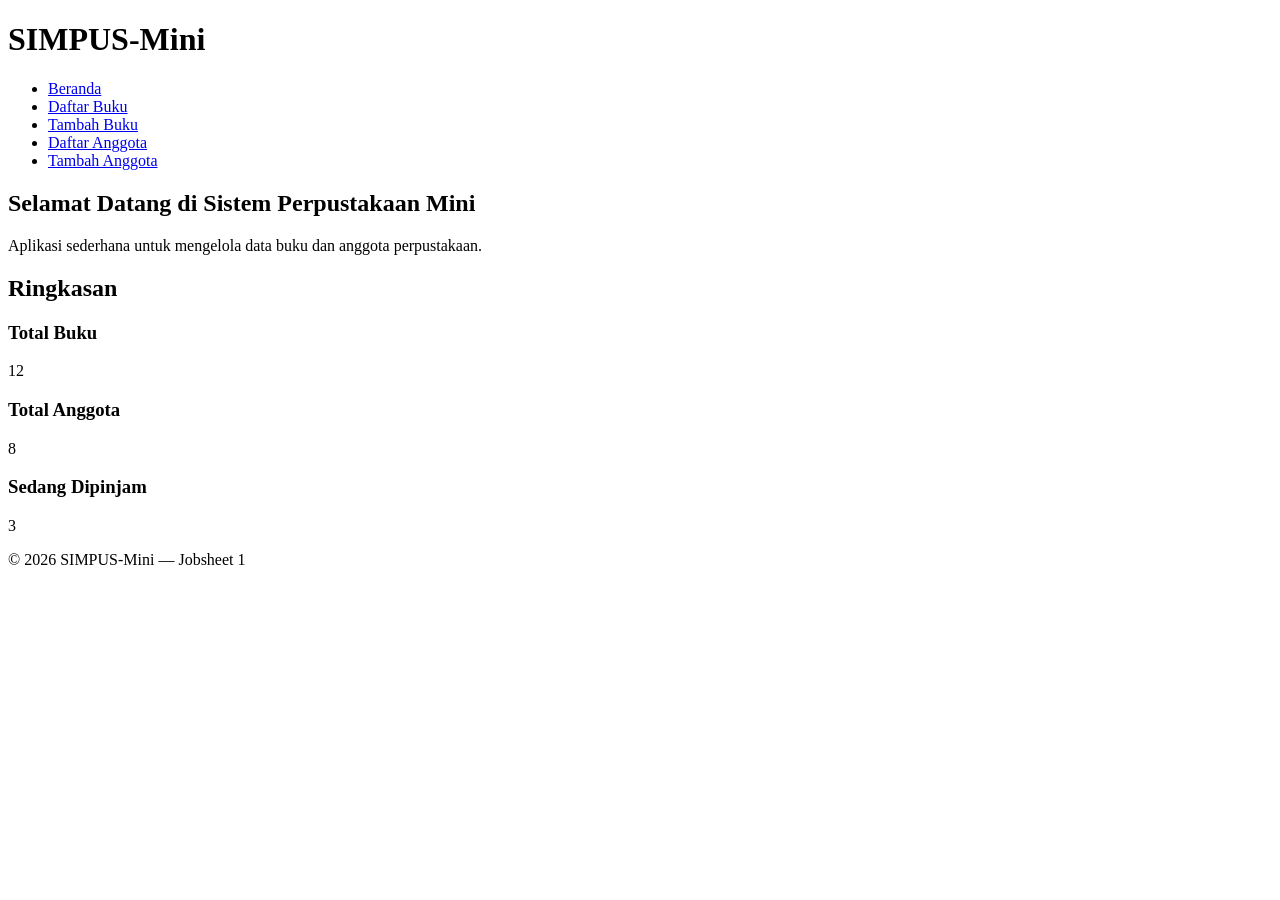
<file: jobsheet-01/index.html>
<!doctype html>
<html lang="id">
  <head>
    <meta charset="UTF-8" />
    <title>SIMPUS-Mini | Beranda</title>
  </head>
  <body>
    <header>
      <h1>SIMPUS-Mini</h1>
      <nav>
        <ul>
          <li><a href="index.html">Beranda</a></li>
          <li><a href="buku/list.html">Daftar Buku</a></li>
          <li><a href="buku/tambah.html">Tambah Buku</a></li>
          <li><a href="anggota/list.html">Daftar Anggota</a></li>
          <li><a href="anggota/tambah.html">Tambah Anggota</a></li>
        </ul>
      </nav>
    </header>

    <main>
      <section>
        <h2>Selamat Datang di Sistem Perpustakaan Mini</h2>
        <p>
          Aplikasi sederhana untuk mengelola data buku dan anggota perpustakaan.
        </p>
      </section>

      <section>
        <h2>Ringkasan</h2>
        <article>
          <h3>Total Buku</h3>
          <p>12</p>
        </article>
        <article>
          <h3>Total Anggota</h3>
          <p>8</p>
        </article>
        <article>
          <h3>Sedang Dipinjam</h3>
          <p>3</p>
        </article>
      </section>
    </main>

    <footer>
      <p>&copy; 2026 SIMPUS-Mini &mdash; Jobsheet 1</p>
    </footer>
  </body>
</html>
</file>
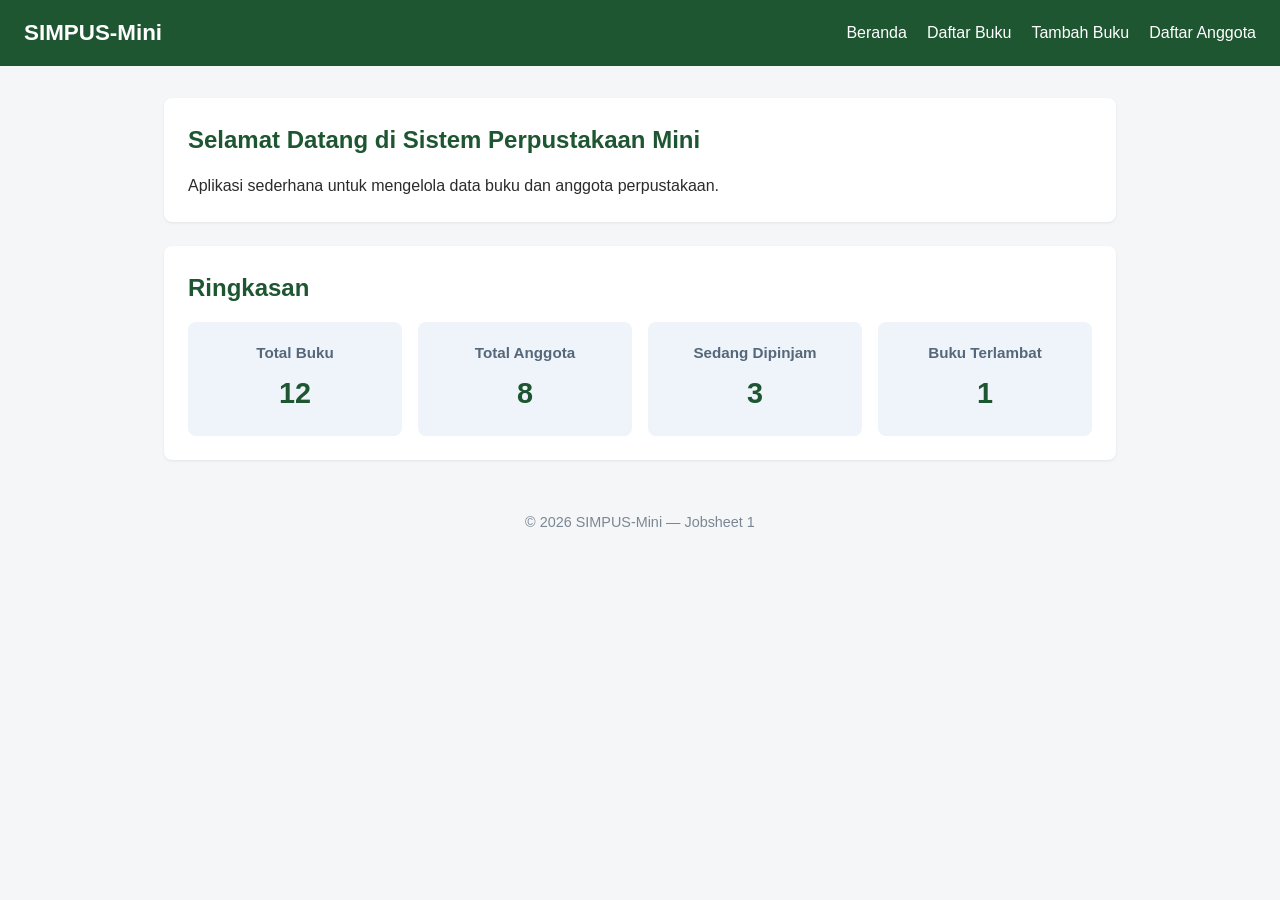
<file: jobsheet-02/index.html>
<!doctype html>
<html lang="id">
  <head>
    <meta charset="UTF-8" />
    <title>SIMPUS-Mini | Beranda</title>
    <link rel="stylesheet" href="assets/css/style.css" />
  </head>
  <body>
    <header>
      <h1>SIMPUS-Mini</h1>
      <nav>
        <ul>
          <li><a href="index.html">Beranda</a></li>
          <li><a href="buku/list.html">Daftar Buku</a></li>
          <li><a href="buku/tambah.html">Tambah Buku</a></li>
          <li><a href="anggota/list.html">Daftar Anggota</a></li>
        </ul>
      </nav>
    </header>

    <main>
      <section>
        <h2>Selamat Datang di Sistem Perpustakaan Mini</h2>
        <p>
          Aplikasi sederhana untuk mengelola data buku dan anggota perpustakaan.
        </p>
      </section>

      <section>
        <h2>Ringkasan</h2>
        <div class="grid-ringkasan">
        <article>
          <h3>Total Buku</h3>
          <p>12</p>
        </article>
        <article>
          <h3>Total Anggota</h3>
          <p>8</p>
        </article>
        <article>
          <h3>Sedang Dipinjam</h3>
          <p>3</p>
        </article>
        <article>
          <h3>Buku Terlambat</h3>
          <p>1</p>
        </article>
      </section>
    </main>

    <footer>
      <p>&copy; 2026 SIMPUS-Mini &mdash; Jobsheet 1</p>
    </footer>
  </body>
</html>
</file>
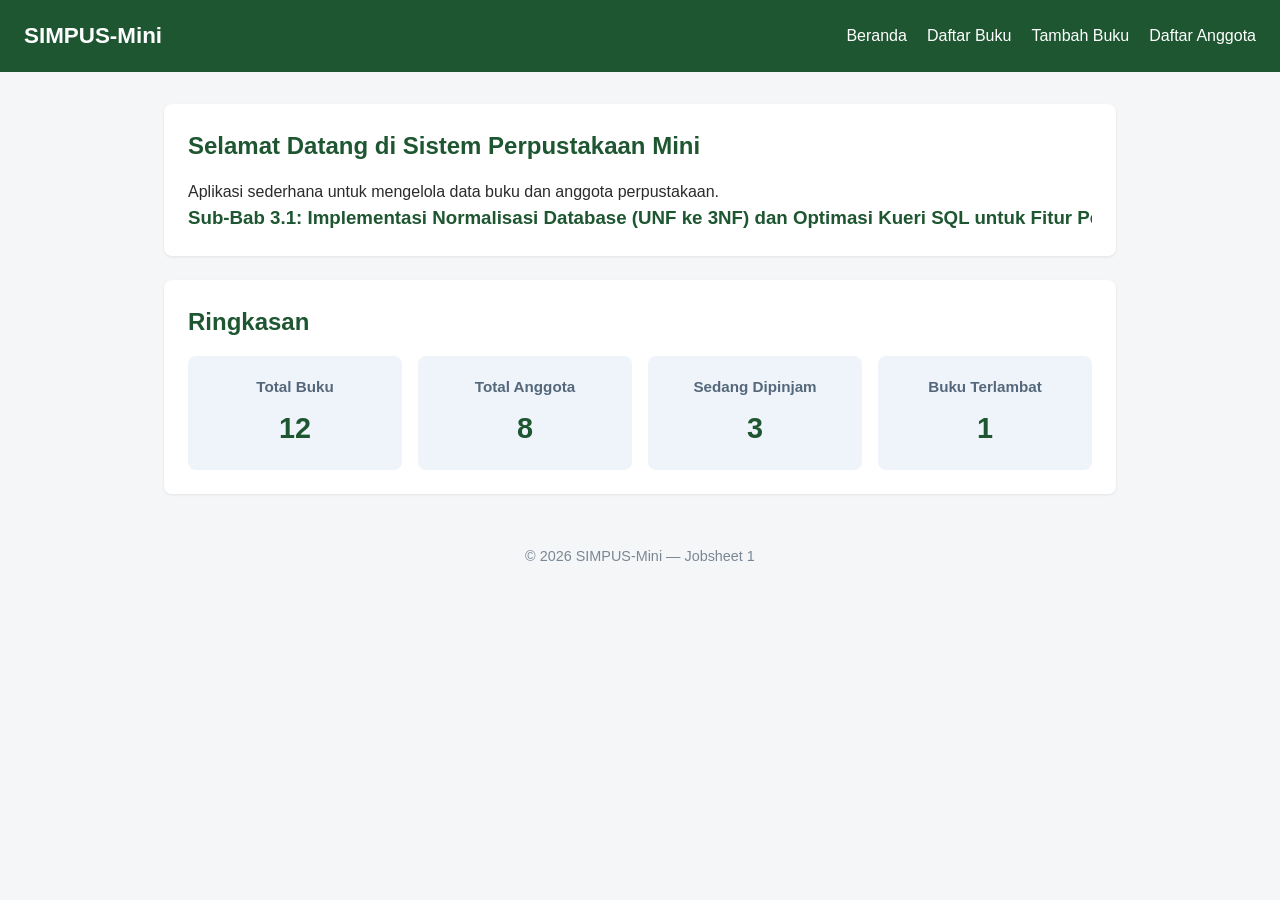
<file: jobsheet-03/index.html>
<!doctype html>
<html lang="id">
  <head>
    <meta charset="UTF-8" />
    <meta name="viewport" content="width=device-width, initial-scale=1">
    <title>SIMPUS-Mini | Beranda</title>
    <link rel="stylesheet" href="assets/css/style.css" />
  </head>
  <body>
    <header>
      <h1>SIMPUS-Mini</h1>
      <input type="checkbox" id="nav-toggle" class="nav-toggle">
      <nav>
        <ul>
          <li><a href="index.html">Beranda</a></li>
          <li><a href="buku/list.html">Daftar Buku</a></li>
          <li><a href="buku/tambah.html">Tambah Buku</a></li>
          <li><a href="anggota/list.html">Daftar Anggota</a></li>
        </ul>
      </nav>
      <label for="nav-toggle" class="nav-toggle-label">&#9776;</label>
    </header>

    <main>
      <section>
        <h2>Selamat Datang di Sistem Perpustakaan Mini</h2>
        <p>
          Aplikasi sederhana untuk mengelola data buku dan anggota perpustakaan.
        </p>
        <div class="table-responsive">
          <!-- H3 panjang dengan white-space: nowrap agar tidak turun ke bawah -->
          <h3 style="white-space: nowrap; color: #1e5631;">
            Sub-Bab 3.1: Implementasi Normalisasi Database (UNF ke 3NF) dan Optimasi Kueri SQL untuk Fitur Peminjaman Buku pada Sistem Informasi Perpustakaan Mini (SIMPUS-Mini)
          </h3>
        </div>
      </section>

      <section>
        <h2>Ringkasan</h2>
        <div class="grid-ringkasan">
        <article>
          <h3>Total Buku</h3>
          <p>12</p>
        </article>
        <article>
          <h3>Total Anggota</h3>
          <p>8</p>
        </article>
        <article>
          <h3>Sedang Dipinjam</h3>
          <p>3</p>
        </article>
        <article>
          <h3>Buku Terlambat</h3>
          <p>1</p>
        </article>
      </section>
    </main>

    <footer>
      <p>&copy; 2026 SIMPUS-Mini &mdash; Jobsheet 1</p>
    </footer>
  </body>
</html>
</file>
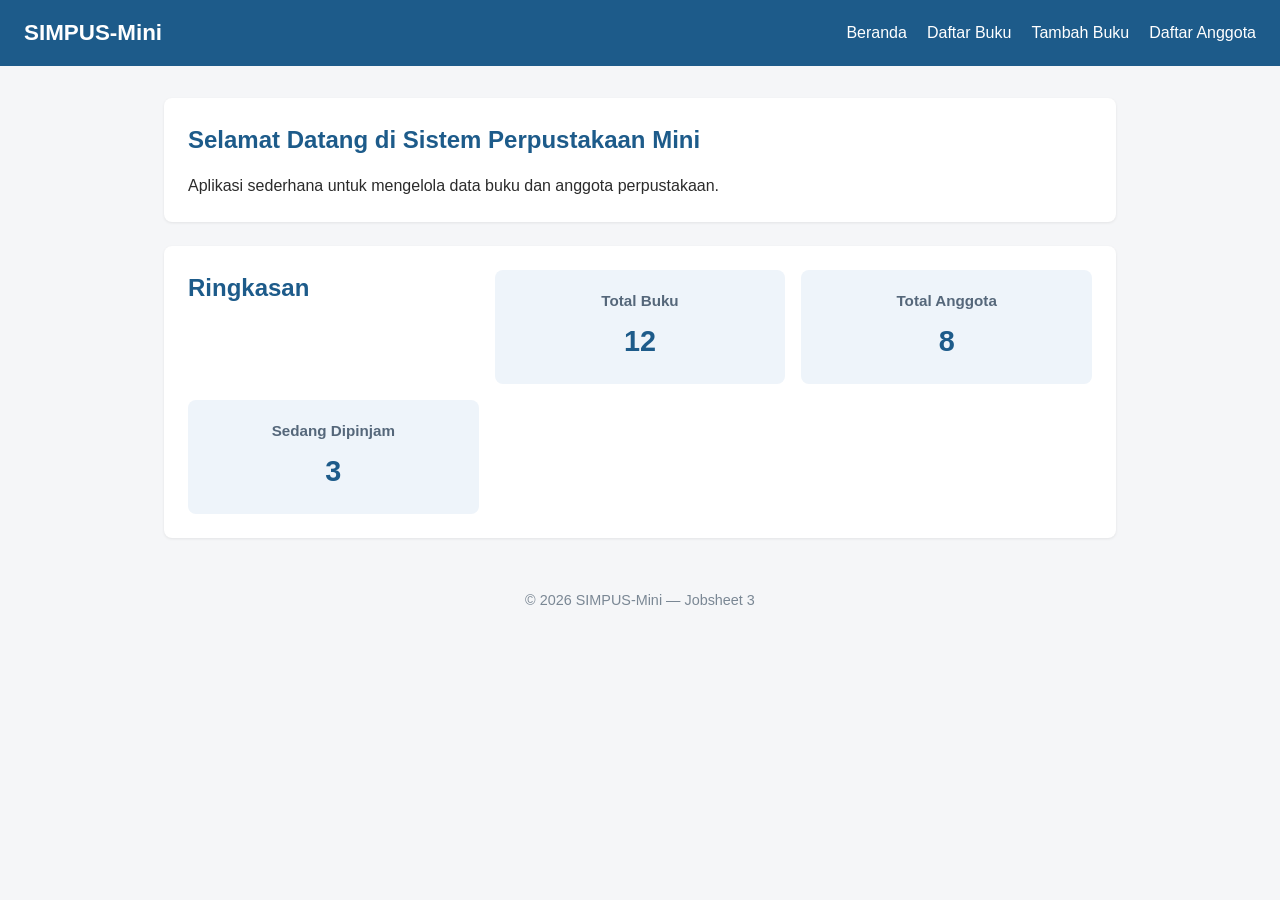
<file: jobsheet-04/index.html>
<!DOCTYPE html>
<html lang="id">
<head>
    <meta charset="UTF-8">
    <meta name="viewport" content="width=device-width, initial-scale=1">
    <title>SIMPUS-Mini | Beranda</title>
    <link rel="stylesheet" href="assets/css/style.css">
</head>
<body>
    <header>
        <h1>SIMPUS-Mini</h1>
        <input type="checkbox" id="nav-toggle" class="nav-toggle">
        <label for="nav-toggle" class="nav-toggle-label">&#9776;</label>
        <nav>
            <ul>
                <li><a href="index.html">Beranda</a></li>
                <li><a href="buku/list.html">Daftar Buku</a></li>
                <li><a href="buku/tambah.html">Tambah Buku</a></li>
                <li><a href="anggota/list.html">Daftar Anggota</a></li>
            </ul>
        </nav>
    </header>

    <main>
        <section>
            <h2>Selamat Datang di Sistem Perpustakaan Mini</h2>
            <p>Aplikasi sederhana untuk mengelola data buku dan anggota perpustakaan.</p>
        </section>

        <section>
            <h2>Ringkasan</h2>
            <article>
                <h3>Total Buku</h3>
                <p>12</p>
            </article>
            <article>
                <h3>Total Anggota</h3>
                <p>8</p>
            </article>
            <article>
                <h3>Sedang Dipinjam</h3>
                <p>3</p>
            </article>
        </section>
    </main>

    <footer>
        <p>&copy; 2026 SIMPUS-Mini &mdash; Jobsheet 3</p>
    </footer>
</body>
</html>
</file>
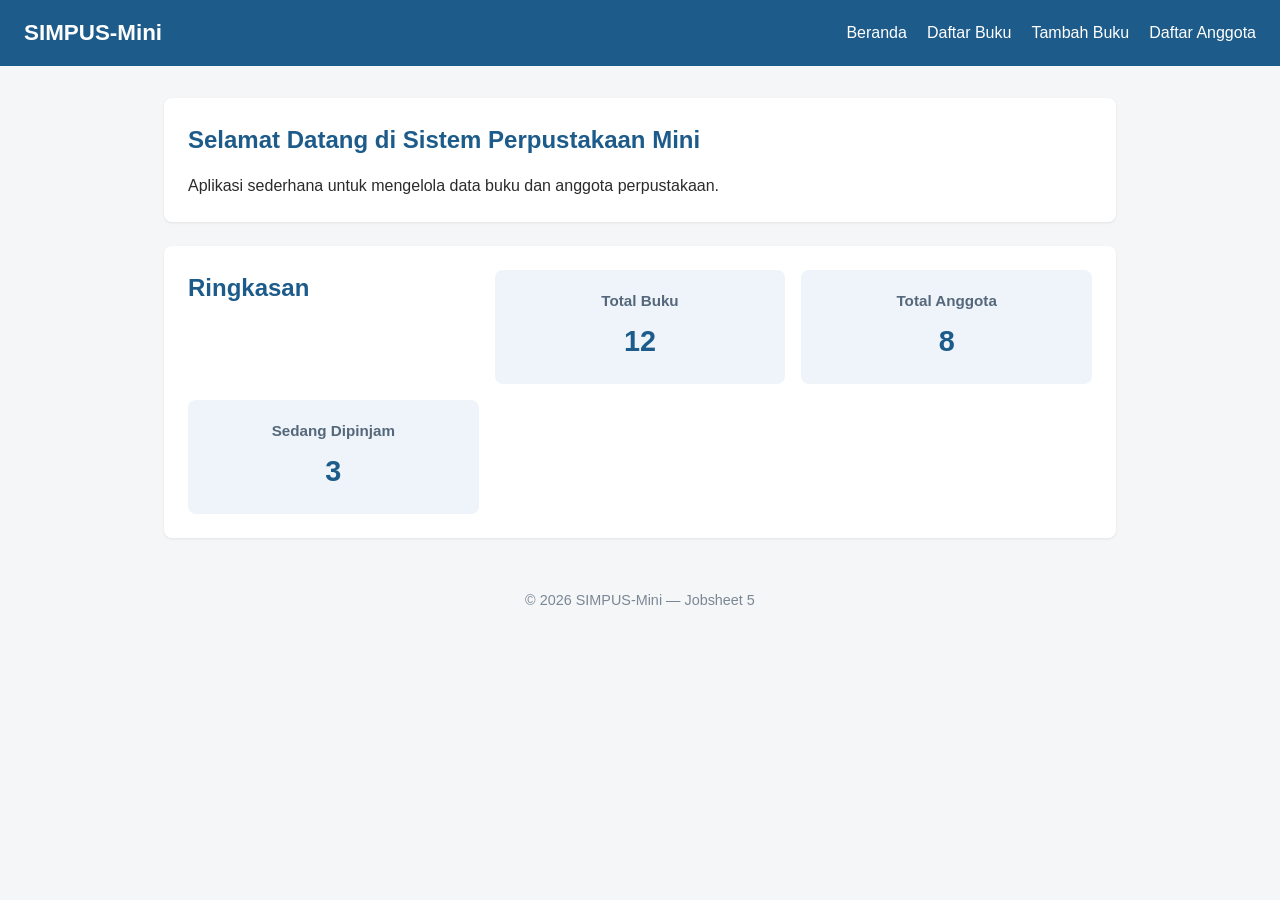
<file: jobsheet-05/index.html>
<!DOCTYPE html>
<html lang="id">
<head>
    <meta charset="UTF-8">
    <meta name="viewport" content="width=device-width, initial-scale=1">
    <title>SIMPUS-Mini | Beranda</title>
    <link rel="stylesheet" href="assets/css/style.css">
</head>
<body>
    <header>
        <h1>SIMPUS-Mini</h1>
        <button type="button" id="nav-toggle-btn" class="nav-toggle-label" aria-label="Menu">&#9776;</button>
        <nav>
            <ul>
                <li><a href="index.html">Beranda</a></li>
                <li><a href="buku/list.html">Daftar Buku</a></li>
                <li><a href="buku/tambah.html">Tambah Buku</a></li>
                <li><a href="anggota/list.html">Daftar Anggota</a></li>
            </ul>
        </nav>
    </header>

    <main>
        <section>
            <h2>Selamat Datang di Sistem Perpustakaan Mini</h2>
            <p>Aplikasi sederhana untuk mengelola data buku dan anggota perpustakaan.</p>
        </section>

        <section>
            <h2>Ringkasan</h2>
            <article>
                <h3>Total Buku</h3>
                <p>12</p>
            </article>
            <article>
                <h3>Total Anggota</h3>
                <p>8</p>
            </article>
            <article>
                <h3>Sedang Dipinjam</h3>
                <p>3</p>
            </article>
        </section>
    </main>

    <footer>
        <p>&copy; 2026 SIMPUS-Mini &mdash; Jobsheet 5</p>
    </footer>
    <script src="assets/js/app.js"></script>
</body>
</html>
</file>
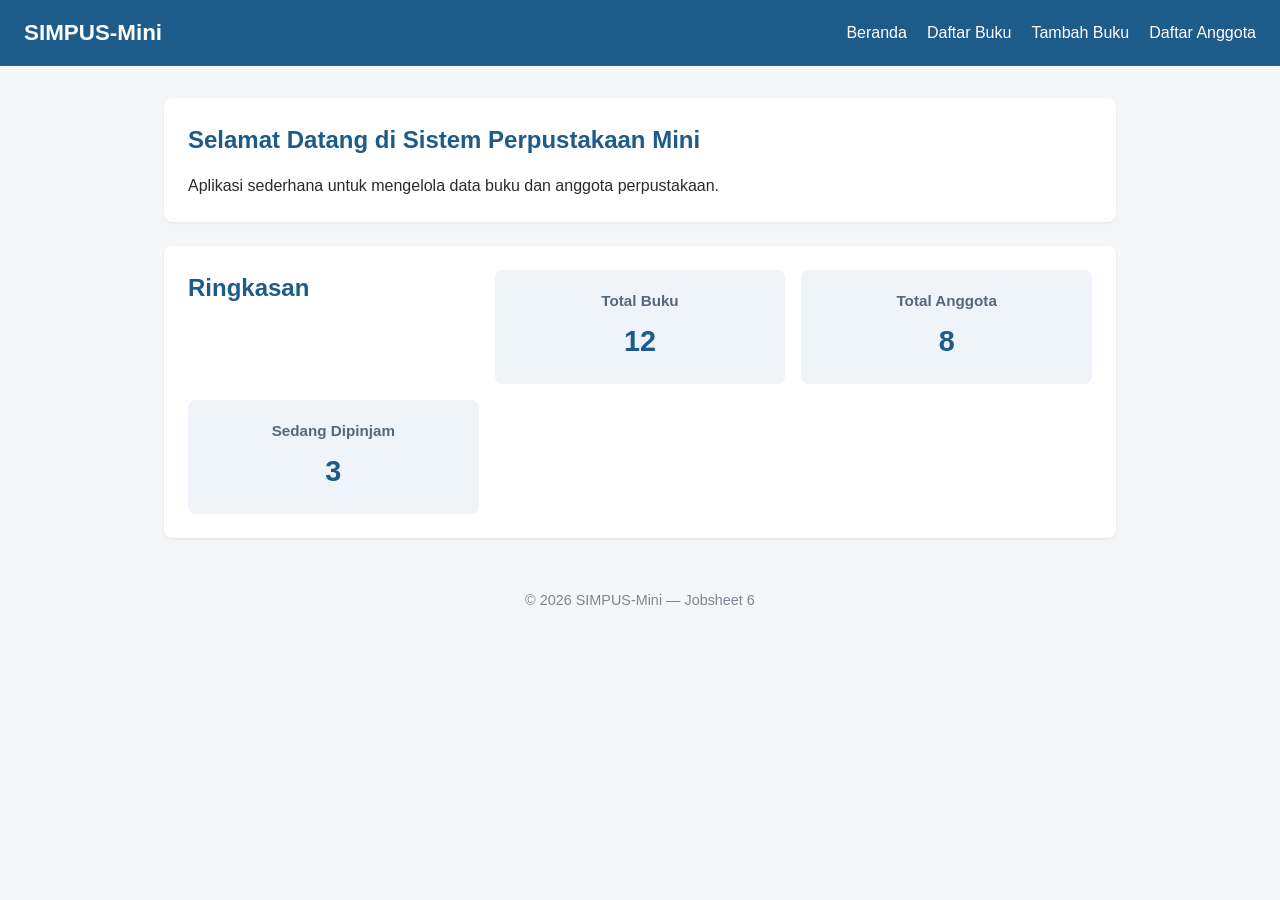
<file: jobsheet-06/index.html>
<!DOCTYPE html>
<html lang="id">
<head>
    <meta charset="UTF-8">
    <meta name="viewport" content="width=device-width, initial-scale=1">
    <title>SIMPUS-Mini | Beranda</title>
    <link rel="stylesheet" href="assets/css/style.css">
</head>
<body>
    <header>
        <h1>SIMPUS-Mini</h1>
        <button type="button" id="nav-toggle-btn" class="nav-toggle-label" aria-label="Menu">&#9776;</button>
        <nav>
            <ul>
                <li><a href="index.html">Beranda</a></li>
                <li><a href="buku/list.html">Daftar Buku</a></li>
                <li><a href="buku/tambah.html">Tambah Buku</a></li>
                <li><a href="anggota/list.html">Daftar Anggota</a></li>
            </ul>
        </nav>
    </header>

    <main>
        <section>
            <h2>Selamat Datang di Sistem Perpustakaan Mini</h2>
            <p>Aplikasi sederhana untuk mengelola data buku dan anggota perpustakaan.</p>
        </section>

        <section>
            <h2>Ringkasan</h2>
            <article>
                <h3>Total Buku</h3>
                <p>12</p>
            </article>
            <article>
                <h3>Total Anggota</h3>
                <p>8</p>
            </article>
            <article>
                <h3>Sedang Dipinjam</h3>
                <p>3</p>
            </article>
        </section>
    </main>

    <footer>
        <p>&copy; 2026 SIMPUS-Mini &mdash; Jobsheet 6</p>
    </footer>
    <script src="assets/js/app.js"></script>
</body>
</html>
</file>
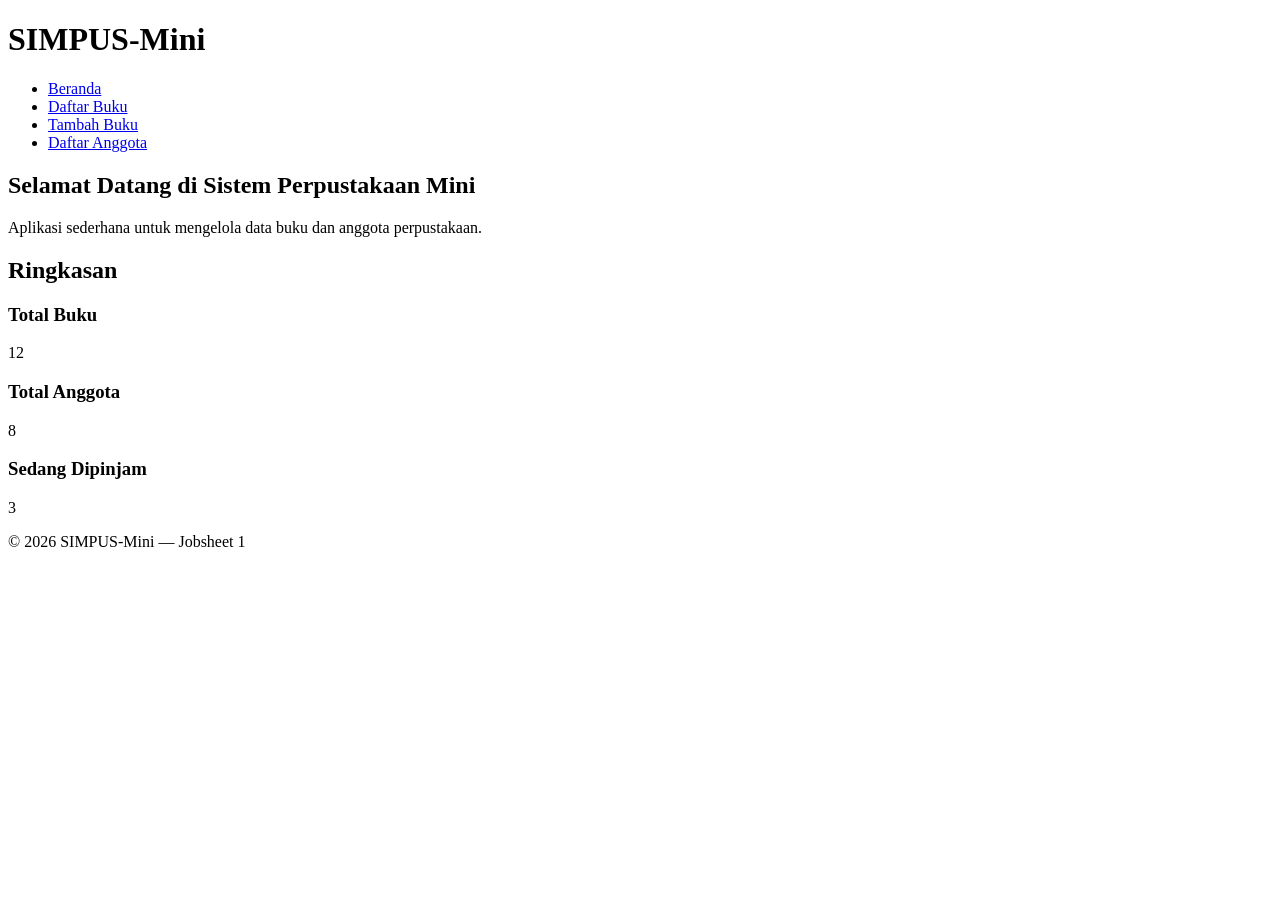
<file: kode-praktikum/jobsheet-01/index.html>
<!doctype html>
<html lang="id">
  <head>
    <meta charset="UTF-8" />
    <title>SIMPUS-Mini | Beranda</title>
  </head>
  <body>
    <header>
      <h1>SIMPUS-Mini</h1>
      <nav>
        <ul>
          <li><a href="index.html">Beranda</a></li>
          <li><a href="buku/list.html">Daftar Buku</a></li>
          <li><a href="buku/tambah.html">Tambah Buku</a></li>
          <li><a href="anggota/list.html">Daftar Anggota</a></li>
        </ul>
      </nav>
    </header>

    <main>
      <section>
        <h2>Selamat Datang di Sistem Perpustakaan Mini</h2>
        <p>
          Aplikasi sederhana untuk mengelola data buku dan anggota perpustakaan.
        </p>
      </section>

      <section>
        <h2>Ringkasan</h2>
        <article>
          <h3>Total Buku</h3>
          <p>12</p>
        </article>
        <article>
          <h3>Total Anggota</h3>
          <p>8</p>
        </article>
        <article>
          <h3>Sedang Dipinjam</h3>
          <p>3</p>
        </article>
      </section>
    </main>

    <footer>
      <p>&copy; 2026 SIMPUS-Mini &mdash; Jobsheet 1</p>
    </footer>
  </body>
</html>
</file>
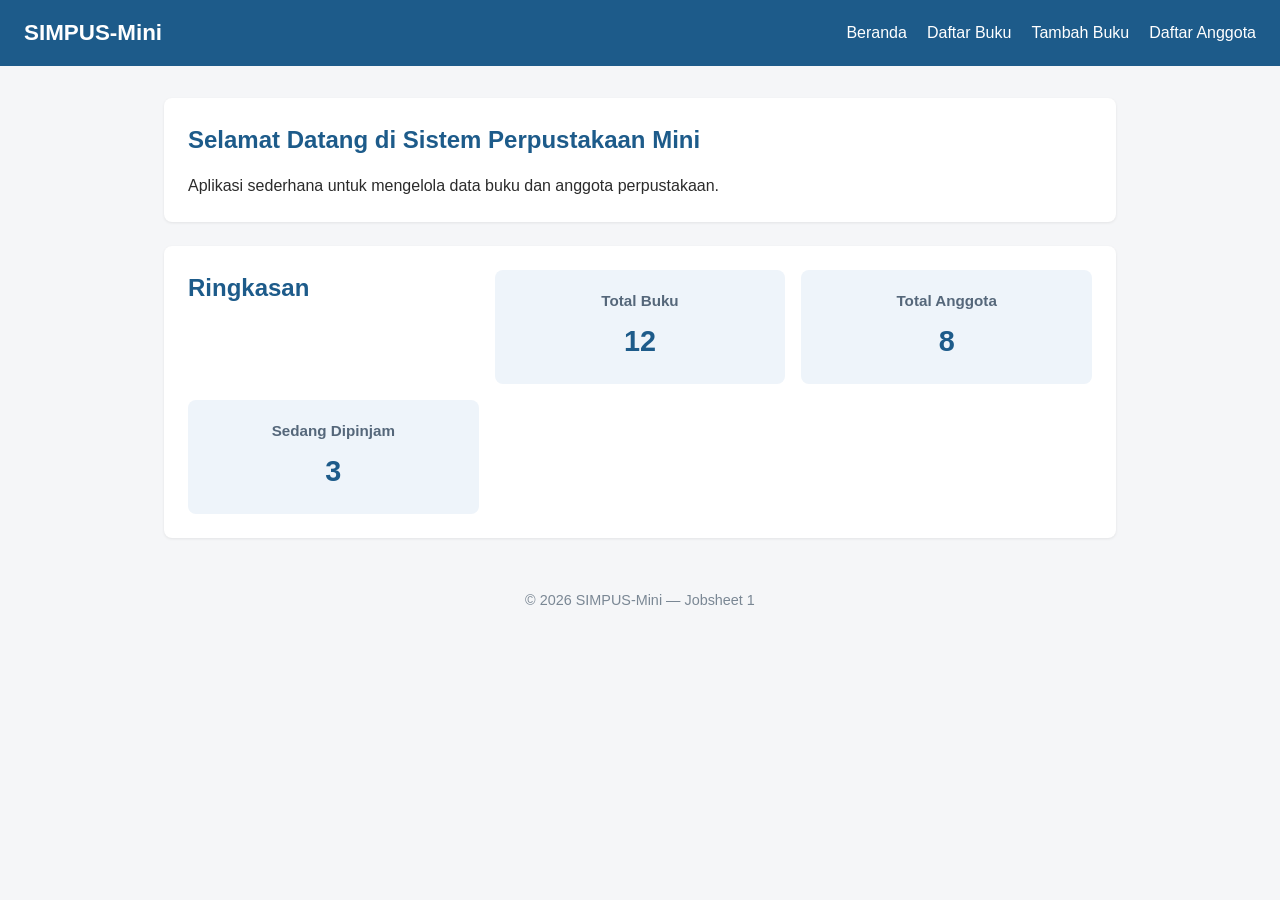
<file: kode-praktikum/jobsheet-02/index.html>
<!DOCTYPE html>
<html lang="id">
<head>
    <meta charset="UTF-8">
    <title>SIMPUS-Mini | Beranda</title>
    <link rel="stylesheet" href="assets/css/style.css">
</head>
<body>
    <header>
        <h1>SIMPUS-Mini</h1>
        <nav>
            <ul>
                <li><a href="index.html">Beranda</a></li>
                <li><a href="buku/list.html">Daftar Buku</a></li>
                <li><a href="buku/tambah.html">Tambah Buku</a></li>
                <li><a href="anggota/list.html">Daftar Anggota</a></li>
            </ul>
        </nav>
    </header>

    <main>
        <section>
            <h2>Selamat Datang di Sistem Perpustakaan Mini</h2>
            <p>Aplikasi sederhana untuk mengelola data buku dan anggota perpustakaan.</p>
        </section>

        <section>
            <h2>Ringkasan</h2>
            <article>
                <h3>Total Buku</h3>
                <p>12</p>
            </article>
            <article>
                <h3>Total Anggota</h3>
                <p>8</p>
            </article>
            <article>
                <h3>Sedang Dipinjam</h3>
                <p>3</p>
            </article>
        </section>
    </main>

    <footer>
        <p>&copy; 2026 SIMPUS-Mini &mdash; Jobsheet 1</p>
    </footer>
</body>
</html>
</file>
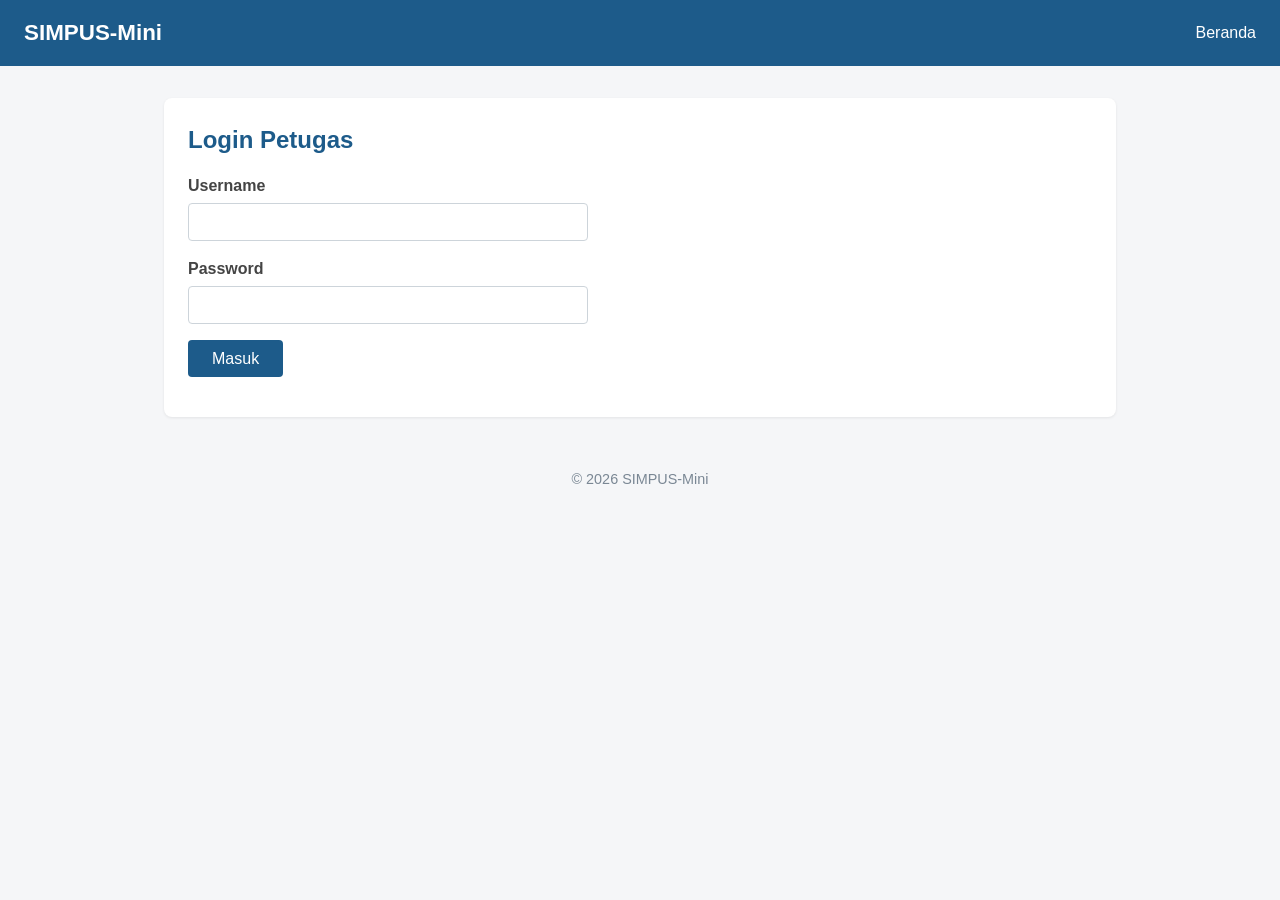
<file: jobsheet-04/login.html>
<!doctype html>
<html lang="id">
  <head>
    <meta charset="UTF-8" />
    <meta name="viewport" content="width=device-width, initial-scale=1" />
    <title>SIMPUS-Mini | Login Petugas</title>
    <link rel="stylesheet" href="assets/css/style.css" />
  </head>
  <body>
    <header>
      <h1>SIMPUS-Mini</h1>
      <nav>
        <ul>
          <li><a href="index.html">Beranda</a></li>
        </ul>
      </nav>
    </header>

    <main>
      <section>
        <h2>Login Petugas</h2>
        <form action="index.html">
          <p>
            <label for="username">Username</label>
            <input type="text" id="username" name="username" required />
          </p>
          <p>
            <label for="password">Password</label>
            <input type="password" id="password" name="password" required />
          </p>
          <p>
            <button type="submit">Masuk</button>
          </p>
        </form>
      </section>
    </main>

    <footer>
      <p>&copy; 2026 SIMPUS-Mini</p>
    </footer>
  </body>
</html>
</file>
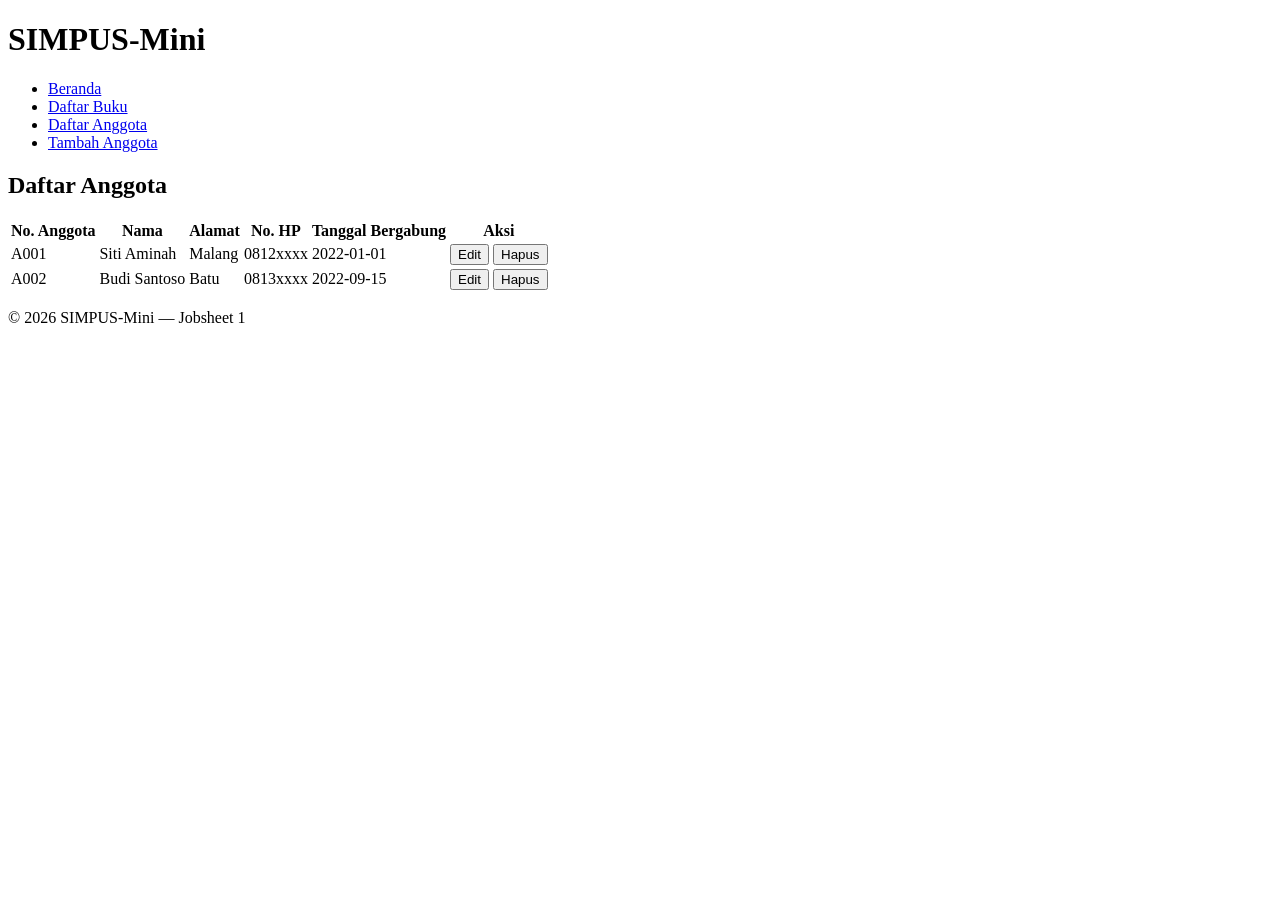
<file: jobsheet-01/anggota/list.html>
<!doctype html>
<html lang="id">
  <head>
    <meta charset="UTF-8" />
    <title>SIMPUS-Mini | Daftar Anggota</title>
  </head>
  <body>
    <header>
      <h1>SIMPUS-Mini</h1>
      <nav>
        <ul>
          <li><a href="../index.html">Beranda</a></li>
          <li><a href="../buku/list.html">Daftar Buku</a></li>
          <li><a href="list.html">Daftar Anggota</a></li>
          <li><a href="tambah.html">Tambah Anggota</a></li>
        </ul>
      </nav>
    </header>

    <main>
      <section>
        <h2>Daftar Anggota</h2>
        <table>
          <thead>
            <tr>
              <th>No. Anggota</th>
              <th>Nama</th>
              <th>Alamat</th>
              <th>No. HP</th>
              <th>Tanggal Bergabung</th>
              <th>Aksi</th>
            </tr>
          </thead>
          <tbody>
            <tr>
              <td>A001</td>
              <td>Siti Aminah</td>
              <td>Malang</td>
              <td>0812xxxx</td>
              <td>2022-01-01</td>
              <td>
                <button type="button">Edit</button>
                <button type="button">Hapus</button>
              </td>
            </tr>
            <tr>
              <td>A002</td>
              <td>Budi Santoso</td>
              <td>Batu</td>
              <td>0813xxxx</td>
              <td>2022-09-15</td>
              <td>
                <button type="button">Edit</button>
                <button type="button">Hapus</button>
              </td>
            </tr>
          </tbody>
        </table>
      </section>
    </main>

    <footer>
      <p>&copy; 2026 SIMPUS-Mini &mdash; Jobsheet 1</p>
    </footer>
  </body>
</html>
</file>
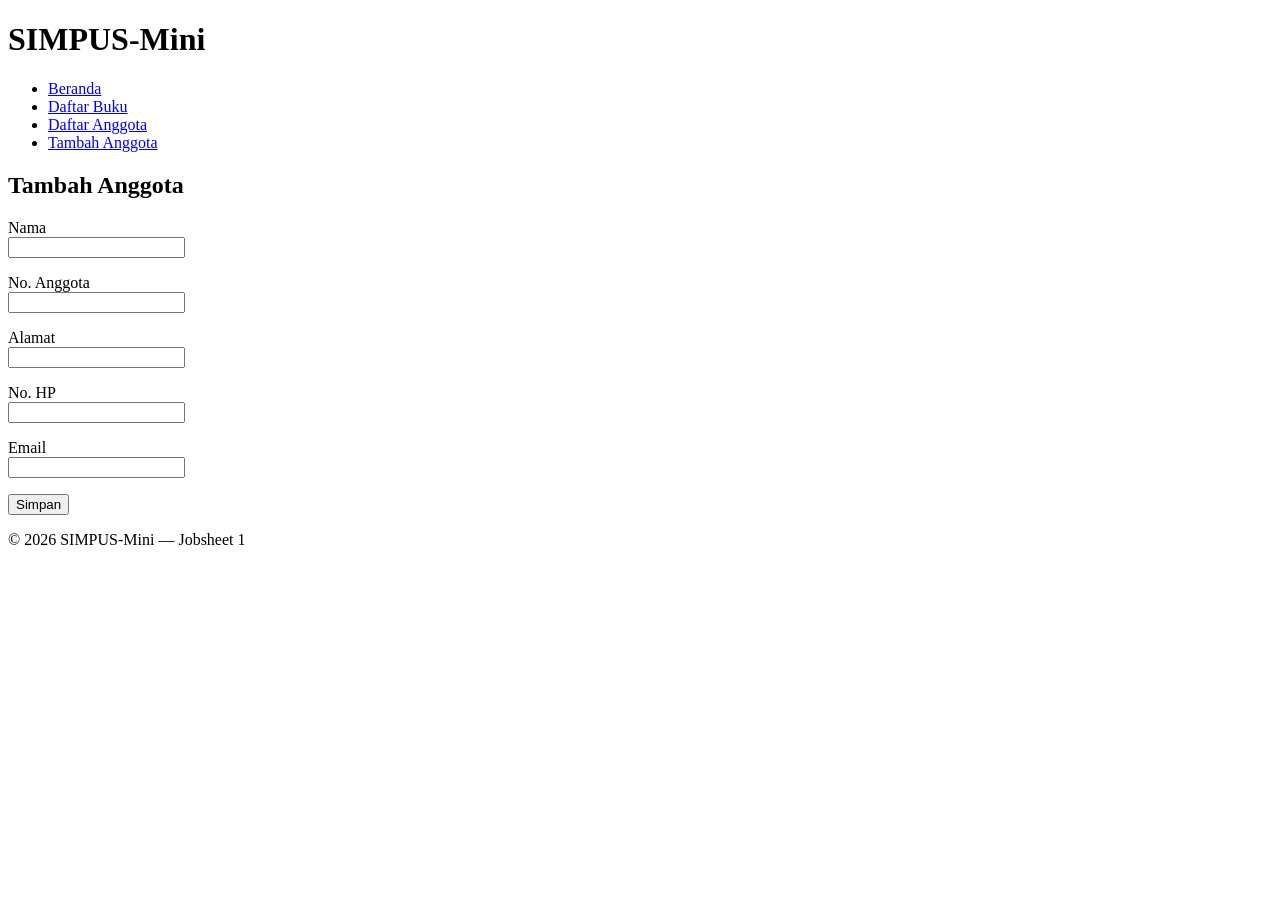
<file: jobsheet-01/anggota/tambah.html>
<!doctype html>
<html lang="id">
  <head>
    <meta charset="UTF-8" />
    <title>SIMPUS-Mini | Tambah Anggota</title>
  </head>
  <body>
    <header>
      <h1>SIMPUS-Mini</h1>
      <nav>
        <ul>
          <li><a href="../index.html">Beranda</a></li>
          <li><a href="../buku/list.html">Daftar Buku</a></li>
          <li><a href="list.html">Daftar Anggota</a></li>
          <li><a href="tambah.html">Tambah Anggota</a></li>
        </ul>
      </nav>
    </header>

    <main>
      <section>
        <h2>Tambah Anggota</h2>
        <form>
          <p>
            <label for="nama">Nama</label><br />
            <input type="text" id="nama" name="nama" required />
          </p>
          <p>
            <label for="no_anggota">No. Anggota</label><br />
            <input type="text" id="no_anggota" name="no_anggota" required />
          </p>
          <p>
            <label for="alamat">Alamat</label><br />
            <input type="text" id="alamat" name="alamat" />
          </p>
          <p>
            <label for="no_hp">No. HP</label><br />
            <input type="text" id="no_hp" name="no_hp" />
          </p>
          <p>
            <label for="email">Email</label><br />
            <input type="email" id="email" name="email" />
          </p>
          <p>
            <button type="submit">Simpan</button>
          </p>
        </form>
      </section>
    </main>

    <footer>
      <p>&copy; 2026 SIMPUS-Mini &mdash; Jobsheet 1</p>
    </footer>
  </body>
</html>
</file>
<file: jobsheet-02/assets/css/style.css>
/* ===== Reset & Base ===== */
* {
  box-sizing: border-box;
  margin: 0;
  padding: 0;
}

body {
  font-family: "Segoe UI", Arial, sans-serif;
  color: #2b2b2b;
  background-color: #f5f6f8;
  line-height: 1.5;
}

a {
  color: #1e5631;
  text-decoration: none;
}

a:hover {
  text-decoration: underline;
}

/* ===== Header & Navbar (Flexbox) ===== */
header {
  background-color: #1e5631;
  color: #fff;
  padding: 1rem 1.5rem;
  display: flex;
  align-items: center;
  justify-content: space-between;
  flex-wrap: wrap;
  gap: 1rem;
}

header h1 {
  font-size: 1.4rem;
}

header nav ul {
  list-style: none;
  display: flex;
  gap: 1.25rem;
  flex-wrap: wrap;
}

header nav a {
  color: #fff;
  font-weight: 500;
}

/* ===== Main Layout ===== */
main {
  max-width: 1000px;
  margin: 2rem auto;
  padding: 0 1.5rem;
}

section {
  background-color: #fff;
  border-radius: 8px;
  padding: 1.5rem;
  margin-bottom: 1.5rem;
  box-shadow: 0 1px 3px rgba(0, 0, 0, 0.08);
}

section h2 {
  margin-bottom: 1rem;
  color: #1e5631;
}

/* ===== Kartu Statistik (CSS Grid) ===== */
.grid-ringkasan {
  display: grid;
  grid-template-columns: repeat(auto-fit, minmax(200px, 1fr));
  gap: 1rem;
}

main section:nth-of-type(2) article {
  background-color: #eef4fa;
  border-radius: 8px;
  padding: 1.25rem;
  text-align: center;
}

main section:nth-of-type(2) article h3 {
  font-size: 0.95rem;
  color: #55677a;
  margin-bottom: 0.5rem;
}

main section:nth-of-type(2) article p {
  font-size: 1.8rem;
  font-weight: 700;
  color: #1e5631;
}

/* ===== Tabel ===== */
table {
  width: 100%;
  border-collapse: collapse;
}

th,
td {
  text-align: left;
  padding: 0.65rem 0.75rem;
  border-bottom: 1px solid #e2e6ea;
}

thead {
  background-color: #1e5631;
  color: #fff;
}

tbody tr:nth-child(even) {
  background-color: #f7f9fb;
}

tbody tr:hover {
  background-color: #eef4fa;
}

td button {
  padding: 0.35rem 0.7rem;
  margin-right: 0.35rem;
  border: none;
  border-radius: 4px;
  cursor: pointer;
  font-size: 0.85rem;
}

.btn-detail {
  background-color: #456ac2;
  color: #fff;
}
.btn-edit {
  background-color: #d38e38;
  color: #fff;
}

.btn-hapus {
  background-color: #de5b5b;
  color: #fff;
}

/* ===== Form ===== */
form p {
  margin-bottom: 1rem;
}

form label {
  display: block;
  margin-bottom: 0.35rem;
  font-weight: 600;
  color: #444;
}

form input,
form select {
  width: 100%;
  max-width: 400px;
  padding: 0.55rem 0.7rem;
  border: 1px solid #cdd4da;
  border-radius: 4px;
  font-size: 1rem;
}

form button[type="submit"] {
  background-color: #1d5b8a;
  color: #fff;
  border: none;
  padding: 0.6rem 1.5rem;
  border-radius: 4px;
  font-size: 1rem;
  cursor: pointer;
}

form button[type="submit"]:hover {
  background-color: #164869;
}

/* ===== Footer ===== */
footer {
  text-align: center;
  padding: 1.25rem;
  color: #7a8794;
  font-size: 0.9rem;
}

/* ===== Responsive Table ===== */
.table-responsive {
  width: 100%;
  overflow-x: auto;
}

td {
  white-space: nowrap;
}
</file>
<file: jobsheet-03/assets/css/style.css>
/* ===== Reset & Base ===== */
* {
  box-sizing: border-box;
  margin: 0;
  padding: 0;
}

body {
  font-family: "Segoe UI", Arial, sans-serif;
  color: #2b2b2b;
  background-color: #f5f6f8;
  line-height: 1.5;
}

a {
  color: #1e5631;
  text-decoration: none;
}

a:hover {
  text-decoration: underline;
}

/* =========================================
   1. GAYA DASAR (MOBILE FIRST)
========================================= */

/* ===== Header & Navbar ===== */
header {
  background-color: #1e5631;
  color: #fff;
  padding: 1rem 1.5rem;
  position: relative;
}

header h1 {
  font-size: 1.4rem;
  margin-bottom: 0.5rem;
}

.nav-toggle {
  display: none;
}

.nav-toggle-label {
  display: block; /* Hamburger muncul di HP */
  font-size: 1.6rem;
  color: #fff;
  cursor: pointer;
  position: absolute;
  top: 1rem;
  right: 1.5rem;
}

header nav {
  display: none; /* Menu sembunyi di HP by default */
  width: 100%;
  margin-top: 1rem;
}

.nav-toggle:checked ~ nav {
  display: block; /* Menu muncul saat hamburger diklik */
}

header nav ul {
  list-style: none;
  display: flex;
  flex-direction: column; /* Menu menyusun vertikal di HP */
  gap: 0.75rem;
}

header nav a {
  color: #fff;
  font-weight: 500;
  display: block;
  padding: 0.5rem 0;
}

/* ===== Main Layout ===== */
main {
  width: 100%;
  margin: 2rem auto;
  padding: 0 1rem; /* Padding lebih sempit untuk HP */
}

section {
  background-color: #fff;
  border-radius: 8px;
  padding: 1.5rem;
  margin-bottom: 1.5rem;
  box-shadow: 0 1px 3px rgba(0, 0, 0, 0.08);
}

section h2 {
  margin-bottom: 1rem;
  color: #1e5631;
}

/* ===== Kartu Statistik (1 Kolom di HP) ===== */
.grid-ringkasan {
  display: grid;
  grid-template-columns: 1fr; /* 1 Kolom penuh */
  gap: 1rem;
}

main section:nth-of-type(2) article {
  background-color: #eef4fa;
  border-radius: 8px;
  padding: 1.25rem;
  text-align: center;
}

main section:nth-of-type(2) article h3 {
  font-size: 0.95rem;
  color: #55677a;
  margin-bottom: 0.5rem;
}

main section:nth-of-type(2) article p {
  font-size: 1.8rem;
  font-weight: 700;
  color: #1e5631;
}

/* ===== Tabel & Tabel Responsif ===== */
.table-responsive {
  width: 100%;
  overflow-x: auto;
}

table {
  width: 100%;
  border-collapse: collapse;
}

th,
td {
  text-align: left;
  padding: 0.65rem 0.75rem;
  border-bottom: 1px solid #e2e6ea;
  white-space: nowrap;
}

thead {
  background-color: #1e5631;
  color: #fff;
}

tbody tr:nth-child(even) {
  background-color: #f7f9fb;
}

tbody tr:hover {
  background-color: #eef4fa;
}

td button {
  padding: 0.35rem 0.7rem;
  margin-right: 0.35rem;
  border: none;
  border-radius: 4px;
  cursor: pointer;
  font-size: 0.85rem;
}

.btn-detail {
  background-color: #456ac2;
  color: #fff;
}
.btn-edit {
  background-color: #d38e38;
  color: #fff;
}
.btn-hapus {
  background-color: #de5b5b;
  color: #fff;
}

/* ===== Form ===== */
form p {
  margin-bottom: 1rem;
}

form label {
  display: block;
  margin-bottom: 0.35rem;
  font-weight: 600;
  color: #444;
}

form input,
form select {
  width: 100%;
  max-width: 100%; /* Penuh di HP */
  padding: 0.55rem 0.7rem;
  border: 1px solid #cdd4da;
  border-radius: 4px;
  font-size: 1rem;
}

form button[type="submit"] {
  background-color: #1d5b8a;
  color: #fff;
  border: none;
  padding: 0.6rem 1.5rem;
  border-radius: 4px;
  font-size: 1rem;
  cursor: pointer;
}

form button[type="submit"]:hover {
  background-color: #164869;
}

/* ===== Footer ===== */
footer {
  text-align: center;
  padding: 1.25rem;
  color: #7a8794;
  font-size: 0.9rem;
}

/* =========================================
   2. MEDIA QUERIES (TABLET & DESKTOP)
========================================= */

/* Dijalankan otomatis ketika layar membesar ke 900px ke atas */
@media (min-width: 900px) {
  /* Header Menyamping */
  header {
    display: flex;
    flex-direction: row;
    justify-content: space-between;
    align-items: center;
  }

  header h1 {
    margin-bottom: 0;
  }

  /* Sembunyikan Hamburger karena layar sudah lebar */
  .nav-toggle-label {
    display: none;
  }

  /* Munculkan Menu Permanen & Menyamping */
  header nav {
    display: block !important;
    width: auto;
    margin-top: 0;
  }

  header nav ul {
    flex-direction: row;
    gap: 1.25rem;
  }

  /* Lebarkan Area Utama */
  main {
    max-width: 1000px;
    padding: 0 1.5rem;
  }

  /* Kartu Statistik Menjadi Grid Banyak Kolom */
  .grid-ringkasan {
    grid-template-columns: repeat(auto-fit, minmax(200px, 1fr));
  }

  /* Form Input Dibatasi agar Tidak Terlalu Lebar di Desktop */
  form input,
  form select {
    max-width: 400px;
  }
}

/* Dijalankan otomatis ketika layar sangat besar mencapai 1400px (Soal 1) */
@media (min-width: 1400px) {
  main {
    max-width: 1200px; /* Batas kontainer diperlebar */
  }
}
</file>
<file: jobsheet-04/assets/css/style.css>
/* ===== Reset & Base ===== */
* {
    box-sizing: border-box;
    margin: 0;
    padding: 0;
}

body {
    font-family: "Segoe UI", Arial, sans-serif;
    color: #2b2b2b;
    background-color: #f5f6f8;
    line-height: 1.5;
}

a {
    color: #1d5b8a;
    text-decoration: none;
}

a:hover {
    text-decoration: underline;
}

/* ===== Header & Navbar (Flexbox) ===== */
header {
    background-color: #1d5b8a;
    color: #fff;
    padding: 1rem 1.5rem;
    display: flex;
    align-items: center;
    justify-content: space-between;
    flex-wrap: wrap;
}

header h1 {
    font-size: 1.4rem;
}

header nav ul {
    list-style: none;
    display: flex;
    gap: 1.25rem;
}

header nav a {
    color: #fff;
    font-weight: 500;
}

/* ===== Main Layout ===== */
main {
    max-width: 1000px;
    margin: 2rem auto;
    padding: 0 1.5rem;
}

section {
    background-color: #fff;
    border-radius: 8px;
    padding: 1.5rem;
    margin-bottom: 1.5rem;
    box-shadow: 0 1px 3px rgba(0, 0, 0, 0.08);
}

section h2 {
    margin-bottom: 1rem;
    color: #1d5b8a;
}

/* ===== Kartu Statistik (CSS Grid) ===== */
main section:nth-of-type(2) {
    display: grid;
    grid-template-columns: repeat(3, 1fr);
    gap: 1rem;
}

main section:nth-of-type(2) article {
    background-color: #eef4fa;
    border-radius: 8px;
    padding: 1.25rem;
    text-align: center;
}

main section:nth-of-type(2) article h3 {
    font-size: 0.95rem;
    color: #55677a;
    margin-bottom: 0.5rem;
}

main section:nth-of-type(2) article p {
    font-size: 1.8rem;
    font-weight: 700;
    color: #1d5b8a;
}

/* ===== Tabel ===== */
table {
    width: 100%;
    border-collapse: collapse;
}

th, td {
    text-align: left;
    padding: 0.65rem 0.75rem;
    border-bottom: 1px solid #e2e6ea;
}

thead {
    background-color: #1d5b8a;
    color: #fff;
}

tbody tr:nth-child(even) {
    background-color: #f7f9fb;
}

tbody tr:hover {
    background-color: #eef4fa;
}

td button {
    padding: 0.35rem 0.7rem;
    margin-right: 0.35rem;
    border: none;
    border-radius: 4px;
    cursor: pointer;
    font-size: 0.85rem;
}

td button:first-of-type {
    background-color: #f0ad4e;
    color: #fff;
}

td button:last-of-type {
    background-color: #d9534f;
    color: #fff;
}

/* ===== Form ===== */
form p {
    margin-bottom: 1rem;
}

form label {
    display: block;
    margin-bottom: 0.35rem;
    font-weight: 600;
    color: #444;
}

form input,
form select {
    width: 100%;
    max-width: 400px;
    padding: 0.55rem 0.7rem;
    border: 1px solid #cdd4da;
    border-radius: 4px;
    font-size: 1rem;
}

form button[type="submit"] {
    background-color: #1d5b8a;
    color: #fff;
    border: none;
    padding: 0.6rem 1.5rem;
    border-radius: 4px;
    font-size: 1rem;
    cursor: pointer;
}

form button[type="submit"]:hover {
    background-color: #164869;
}

/* ===== Footer ===== */
footer {
    text-align: center;
    padding: 1.25rem;
    color: #7a8794;
    font-size: 0.9rem;
}

/* ===== Tabel Responsif ===== */
.table-responsive {
    overflow-x: auto;
}

/* ===== Hamburger Menu (checkbox hack) ===== */
.nav-toggle {
    display: none;
}

.nav-toggle-label {
    display: none;
    font-size: 1.6rem;
    color: #fff;
    cursor: pointer;
}

/* ===== Responsive Breakpoints ===== */

/* Tablet ke bawah */
@media (max-width: 768px) {
    main section:nth-of-type(2) {
        grid-template-columns: repeat(2, 1fr);
    }
}

/* Mobile */
@media (max-width: 480px) {
    header {
        position: relative;
    }

    .nav-toggle-label {
        display: block;
    }

    header nav {
        display: none;
        width: 100%;
        order: 3;
        margin-top: 1rem;
    }

    .nav-toggle:checked ~ nav {
        display: block;
    }

    header nav ul {
        flex-direction: column;
        gap: 0.75rem;
    }

    main section:nth-of-type(2) {
        grid-template-columns: 1fr;
    }

    form input,
    form select {
        max-width: 100%;
    }
}
</file>
<file: jobsheet-05/assets/css/style.css>
/* ===== Reset & Base ===== */
* {
    box-sizing: border-box;
    margin: 0;
    padding: 0;
}

body {
    font-family: "Segoe UI", Arial, sans-serif;
    color: #2b2b2b;
    background-color: #f5f6f8;
    line-height: 1.5;
}

a {
    color: #1d5b8a;
    text-decoration: none;
}

a:hover {
    text-decoration: underline;
}

/* ===== Header & Navbar (Flexbox) ===== */
header {
    background-color: #1d5b8a;
    color: #fff;
    padding: 1rem 1.5rem;
    display: flex;
    align-items: center;
    justify-content: space-between;
    flex-wrap: wrap;
}

header h1 {
    font-size: 1.4rem;
}

header nav ul {
    list-style: none;
    display: flex;
    gap: 1.25rem;
}

header nav a {
    color: #fff;
    font-weight: 500;
}

/* ===== Main Layout ===== */
main {
    max-width: 1000px;
    margin: 2rem auto;
    padding: 0 1.5rem;
}

section {
    background-color: #fff;
    border-radius: 8px;
    padding: 1.5rem;
    margin-bottom: 1.5rem;
    box-shadow: 0 1px 3px rgba(0, 0, 0, 0.08);
}

section h2 {
    margin-bottom: 1rem;
    color: #1d5b8a;
}

/* ===== Kartu Statistik (CSS Grid) ===== */
main section:nth-of-type(2) {
    display: grid;
    grid-template-columns: repeat(3, 1fr);
    gap: 1rem;
}

main section:nth-of-type(2) article {
    background-color: #eef4fa;
    border-radius: 8px;
    padding: 1.25rem;
    text-align: center;
}

main section:nth-of-type(2) article h3 {
    font-size: 0.95rem;
    color: #55677a;
    margin-bottom: 0.5rem;
}

main section:nth-of-type(2) article p {
    font-size: 1.8rem;
    font-weight: 700;
    color: #1d5b8a;
}

/* ===== Tabel ===== */
table {
    width: 100%;
    border-collapse: collapse;
}

th, td {
    text-align: left;
    padding: 0.65rem 0.75rem;
    border-bottom: 1px solid #e2e6ea;
}

thead {
    background-color: #1d5b8a;
    color: #fff;
}

tbody tr:nth-child(even) {
    background-color: #f7f9fb;
}

tbody tr:hover {
    background-color: #eef4fa;
}

td button {
    padding: 0.35rem 0.7rem;
    margin-right: 0.35rem;
    border: none;
    border-radius: 4px;
    cursor: pointer;
    font-size: 0.85rem;
}

td button:first-of-type {
    background-color: #f0ad4e;
    color: #fff;
}

td button:last-of-type {
    background-color: #d9534f;
    color: #fff;
}

/* ===== Form ===== */
form p {
    margin-bottom: 1rem;
}

form label {
    display: block;
    margin-bottom: 0.35rem;
    font-weight: 600;
    color: #444;
}

form input,
form select {
    width: 100%;
    max-width: 400px;
    padding: 0.55rem 0.7rem;
    border: 1px solid #cdd4da;
    border-radius: 4px;
    font-size: 1rem;
}

form button[type="submit"] {
    background-color: #1d5b8a;
    color: #fff;
    border: none;
    padding: 0.6rem 1.5rem;
    border-radius: 4px;
    font-size: 1rem;
    cursor: pointer;
}

form button[type="submit"]:hover {
    background-color: #164869;
}

/* ===== Footer ===== */
footer {
    text-align: center;
    padding: 1.25rem;
    color: #7a8794;
    font-size: 0.9rem;
}

/* ===== Tabel Responsif ===== */
.table-responsive {
    overflow-x: auto;
}

/* ===== Hamburger Menu (JS-driven) ===== */
.nav-toggle-label {
    display: none;
    font-size: 1.6rem;
    color: #fff;
    background: none;
    border: none;
    cursor: pointer;
}

/* ===== Pesan Error Validasi ===== */
.error {
    display: block;
    color: #d9534f;
    font-size: 0.85rem;
    margin-top: 0.25rem;
}

/* ===== Kolom Pencarian ===== */
.search-box {
    margin-bottom: 1rem;
}

.search-box input {
    width: 100%;
    max-width: 320px;
    padding: 0.5rem 0.75rem;
    border: 1px solid #cdd4da;
    border-radius: 4px;
}

/* ===== Responsive Breakpoints ===== */

/* Tablet ke bawah */
@media (max-width: 768px) {
    main section:nth-of-type(2) {
        grid-template-columns: repeat(2, 1fr);
    }
}

/* Mobile */
@media (max-width: 480px) {
    header {
        position: relative;
    }

    .nav-toggle-label {
        display: block;
    }

    header nav {
        display: none;
        width: 100%;
        order: 3;
        margin-top: 1rem;
    }

    header nav.nav-open {
        display: block;
    }

    header nav ul {
        flex-direction: column;
        gap: 0.75rem;
    }

    main section:nth-of-type(2) {
        grid-template-columns: 1fr;
    }

    form input,
    form select {
        max-width: 100%;
    }
}
</file>
<file: jobsheet-06/assets/css/style.css>
/* ===== Reset & Base ===== */
* {
    box-sizing: border-box;
    margin: 0;
    padding: 0;
}

body {
    font-family: "Segoe UI", Arial, sans-serif;
    color: #2b2b2b;
    background-color: #f5f6f8;
    line-height: 1.5;
}

a {
    color: #1d5b8a;
    text-decoration: none;
}

a:hover {
    text-decoration: underline;
}

/* ===== Header & Navbar (Flexbox) ===== */
header {
    background-color: #1d5b8a;
    color: #fff;
    padding: 1rem 1.5rem;
    display: flex;
    align-items: center;
    justify-content: space-between;
    flex-wrap: wrap;
}

header h1 {
    font-size: 1.4rem;
}

header nav ul {
    list-style: none;
    display: flex;
    gap: 1.25rem;
}

header nav a {
    color: #fff;
    font-weight: 500;
}

/* ===== Main Layout ===== */
main {
    max-width: 1000px;
    margin: 2rem auto;
    padding: 0 1.5rem;
}

section {
    background-color: #fff;
    border-radius: 8px;
    padding: 1.5rem;
    margin-bottom: 1.5rem;
    box-shadow: 0 1px 3px rgba(0, 0, 0, 0.08);
}

section h2 {
    margin-bottom: 1rem;
    color: #1d5b8a;
}

/* ===== Kartu Statistik (CSS Grid) ===== */
main section:nth-of-type(2) {
    display: grid;
    grid-template-columns: repeat(3, 1fr);
    gap: 1rem;
}

main section:nth-of-type(2) article {
    background-color: #eef4fa;
    border-radius: 8px;
    padding: 1.25rem;
    text-align: center;
}

main section:nth-of-type(2) article h3 {
    font-size: 0.95rem;
    color: #55677a;
    margin-bottom: 0.5rem;
}

main section:nth-of-type(2) article p {
    font-size: 1.8rem;
    font-weight: 700;
    color: #1d5b8a;
}

/* ===== Tabel ===== */
table {
    width: 100%;
    border-collapse: collapse;
}

th, td {
    text-align: left;
    padding: 0.65rem 0.75rem;
    border-bottom: 1px solid #e2e6ea;
}

thead {
    background-color: #1d5b8a;
    color: #fff;
}

tbody tr:nth-child(even) {
    background-color: #f7f9fb;
}

tbody tr:hover {
    background-color: #eef4fa;
}

td button {
    padding: 0.35rem 0.7rem;
    margin-right: 0.35rem;
    border: none;
    border-radius: 4px;
    cursor: pointer;
    font-size: 0.85rem;
}

td button:first-of-type {
    background-color: #f0ad4e;
    color: #fff;
}

td button:last-of-type {
    background-color: #d9534f;
    color: #fff;
}

/* ===== Form ===== */
form p {
    margin-bottom: 1rem;
}

form label {
    display: block;
    margin-bottom: 0.35rem;
    font-weight: 600;
    color: #444;
}

form input,
form select {
    width: 100%;
    max-width: 400px;
    padding: 0.55rem 0.7rem;
    border: 1px solid #cdd4da;
    border-radius: 4px;
    font-size: 1rem;
}

form button[type="submit"] {
    background-color: #1d5b8a;
    color: #fff;
    border: none;
    padding: 0.6rem 1.5rem;
    border-radius: 4px;
    font-size: 1rem;
    cursor: pointer;
}

form button[type="submit"]:hover {
    background-color: #164869;
}

/* ===== Footer ===== */
footer {
    text-align: center;
    padding: 1.25rem;
    color: #7a8794;
    font-size: 0.9rem;
}

/* ===== Tabel Responsif ===== */
.table-responsive {
    overflow-x: auto;
}

/* ===== Hamburger Menu (JS-driven) ===== */
.nav-toggle-label {
    display: none;
    font-size: 1.6rem;
    color: #fff;
    background: none;
    border: none;
    cursor: pointer;
}

/* ===== Pesan Error Validasi ===== */
.error {
    display: block;
    color: #d9534f;
    font-size: 0.85rem;
    margin-top: 0.25rem;
}

/* ===== Kolom Pencarian ===== */
.search-box {
    margin-bottom: 1rem;
}

.search-box input {
    width: 100%;
    max-width: 320px;
    padding: 0.5rem 0.75rem;
    border: 1px solid #cdd4da;
    border-radius: 4px;
}

/* ===== Responsive Breakpoints ===== */

/* Tablet ke bawah */
@media (max-width: 768px) {
    main section:nth-of-type(2) {
        grid-template-columns: repeat(2, 1fr);
    }
}

/* Mobile */
@media (max-width: 480px) {
    header {
        position: relative;
    }

    .nav-toggle-label {
        display: block;
    }

    header nav {
        display: none;
        width: 100%;
        order: 3;
        margin-top: 1rem;
    }

    header nav.nav-open {
        display: block;
    }

    header nav ul {
        flex-direction: column;
        gap: 0.75rem;
    }

    main section:nth-of-type(2) {
        grid-template-columns: 1fr;
    }

    form input,
    form select {
        max-width: 100%;
    }
}
</file>
<file: kode-praktikum/jobsheet-02/assets/css/style.css>
/* ===== Reset & Base ===== */
* {
    box-sizing: border-box;
    margin: 0;
    padding: 0;
}

body {
    font-family: "Segoe UI", Arial, sans-serif;
    color: #2b2b2b;
    background-color: #f5f6f8;
    line-height: 1.5;
}

a {
    color: #1d5b8a;
    text-decoration: none;
}

a:hover {
    text-decoration: underline;
}

/* ===== Header & Navbar (Flexbox) ===== */
header {
    background-color: #1d5b8a;
    color: #fff;
    padding: 1rem 1.5rem;
    display: flex;
    align-items: center;
    justify-content: space-between;
    flex-wrap: wrap;
}

header h1 {
    font-size: 1.4rem;
}

header nav ul {
    list-style: none;
    display: flex;
    gap: 1.25rem;
}

header nav a {
    color: #fff;
    font-weight: 500;
}

/* ===== Main Layout ===== */
main {
    max-width: 1000px;
    margin: 2rem auto;
    padding: 0 1.5rem;
}

section {
    background-color: #fff;
    border-radius: 8px;
    padding: 1.5rem;
    margin-bottom: 1.5rem;
    box-shadow: 0 1px 3px rgba(0, 0, 0, 0.08);
}

section h2 {
    margin-bottom: 1rem;
    color: #1d5b8a;
}

/* ===== Kartu Statistik (CSS Grid) ===== */
main section:nth-of-type(2) {
    display: grid;
    grid-template-columns: repeat(3, 1fr);
    gap: 1rem;
}

main section:nth-of-type(2) article {
    background-color: #eef4fa;
    border-radius: 8px;
    padding: 1.25rem;
    text-align: center;
}

main section:nth-of-type(2) article h3 {
    font-size: 0.95rem;
    color: #55677a;
    margin-bottom: 0.5rem;
}

main section:nth-of-type(2) article p {
    font-size: 1.8rem;
    font-weight: 700;
    color: #1d5b8a;
}

/* ===== Tabel ===== */
table {
    width: 100%;
    border-collapse: collapse;
}

th, td {
    text-align: left;
    padding: 0.65rem 0.75rem;
    border-bottom: 1px solid #e2e6ea;
}

thead {
    background-color: #1d5b8a;
    color: #fff;
}

tbody tr:nth-child(even) {
    background-color: #f7f9fb;
}

tbody tr:hover {
    background-color: #eef4fa;
}

td button {
    padding: 0.35rem 0.7rem;
    margin-right: 0.35rem;
    border: none;
    border-radius: 4px;
    cursor: pointer;
    font-size: 0.85rem;
}

td button:first-of-type {
    background-color: #f0ad4e;
    color: #fff;
}

td button:last-of-type {
    background-color: #d9534f;
    color: #fff;
}

/* ===== Form ===== */
form p {
    margin-bottom: 1rem;
}

form label {
    display: block;
    margin-bottom: 0.35rem;
    font-weight: 600;
    color: #444;
}

form input,
form select {
    width: 100%;
    max-width: 400px;
    padding: 0.55rem 0.7rem;
    border: 1px solid #cdd4da;
    border-radius: 4px;
    font-size: 1rem;
}

form button[type="submit"] {
    background-color: #1d5b8a;
    color: #fff;
    border: none;
    padding: 0.6rem 1.5rem;
    border-radius: 4px;
    font-size: 1rem;
    cursor: pointer;
}

form button[type="submit"]:hover {
    background-color: #164869;
}

/* ===== Footer ===== */
footer {
    text-align: center;
    padding: 1.25rem;
    color: #7a8794;
    font-size: 0.9rem;
}
</file>
